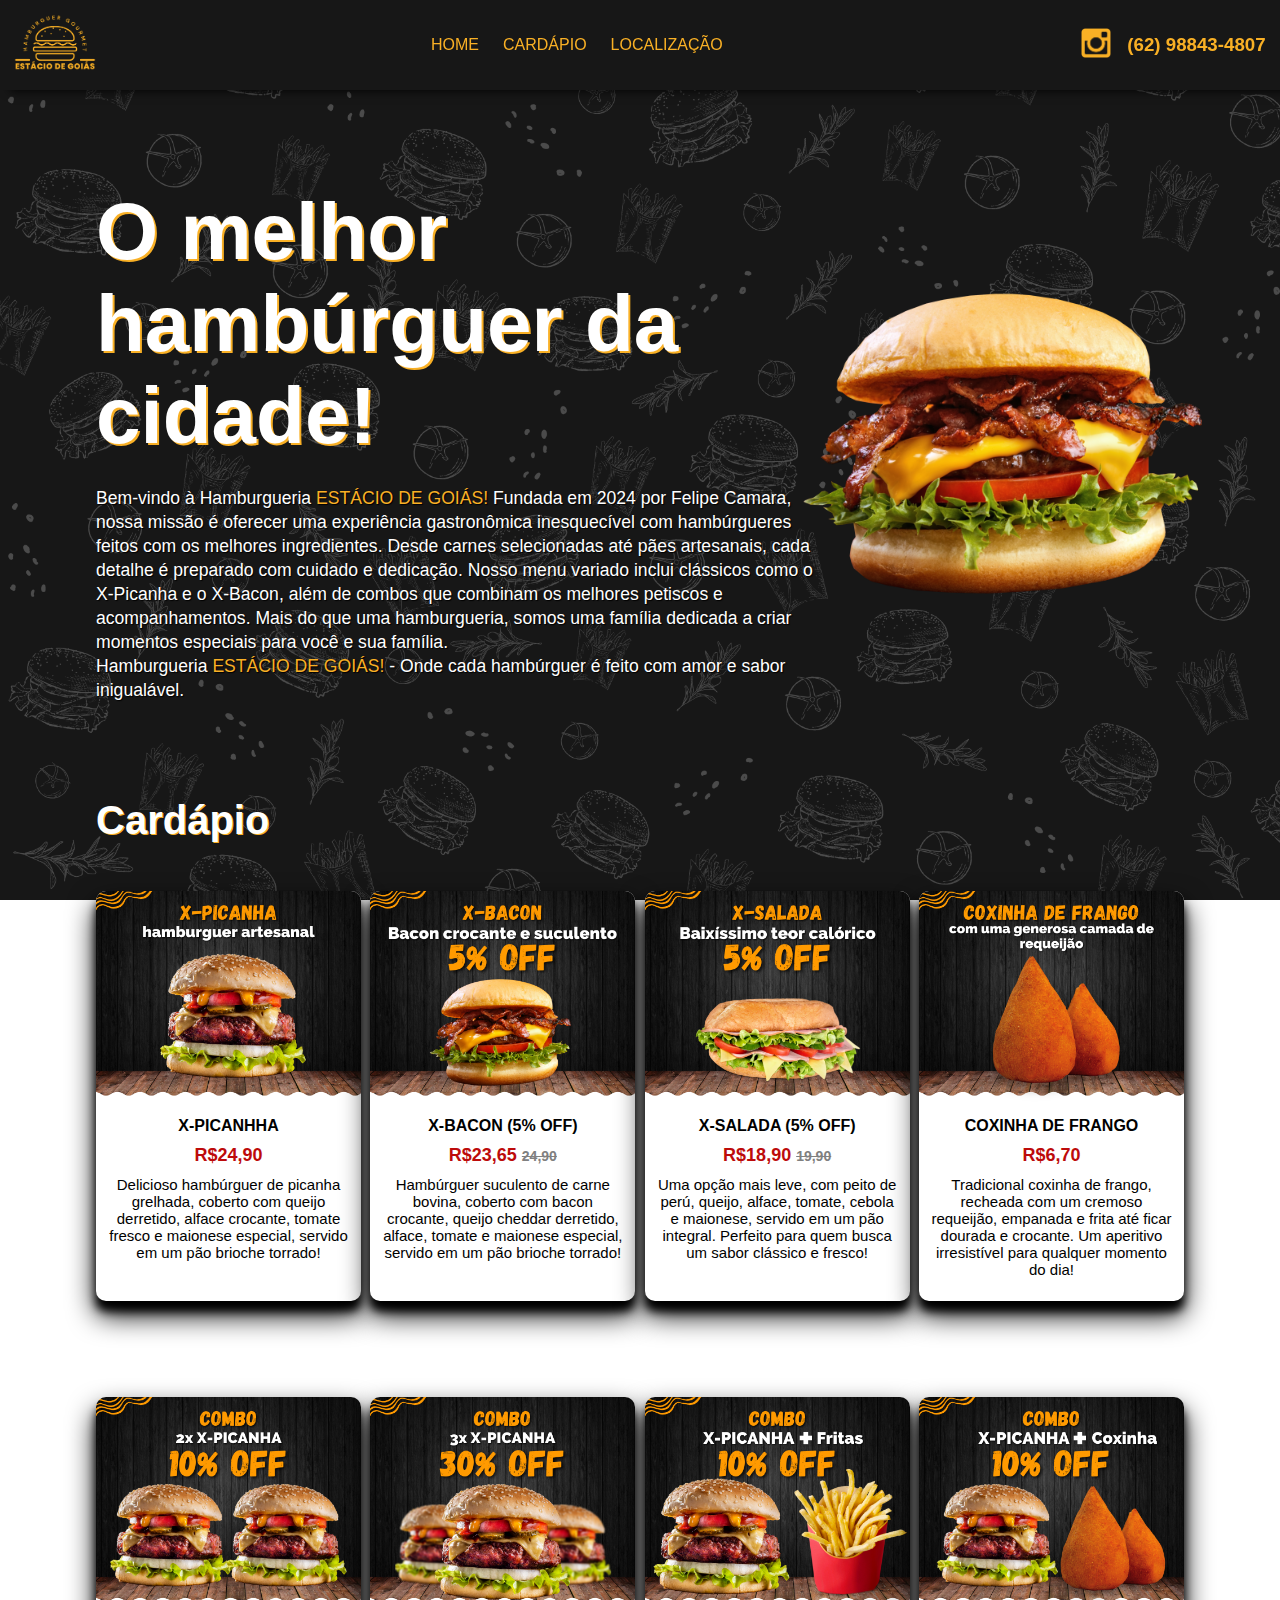
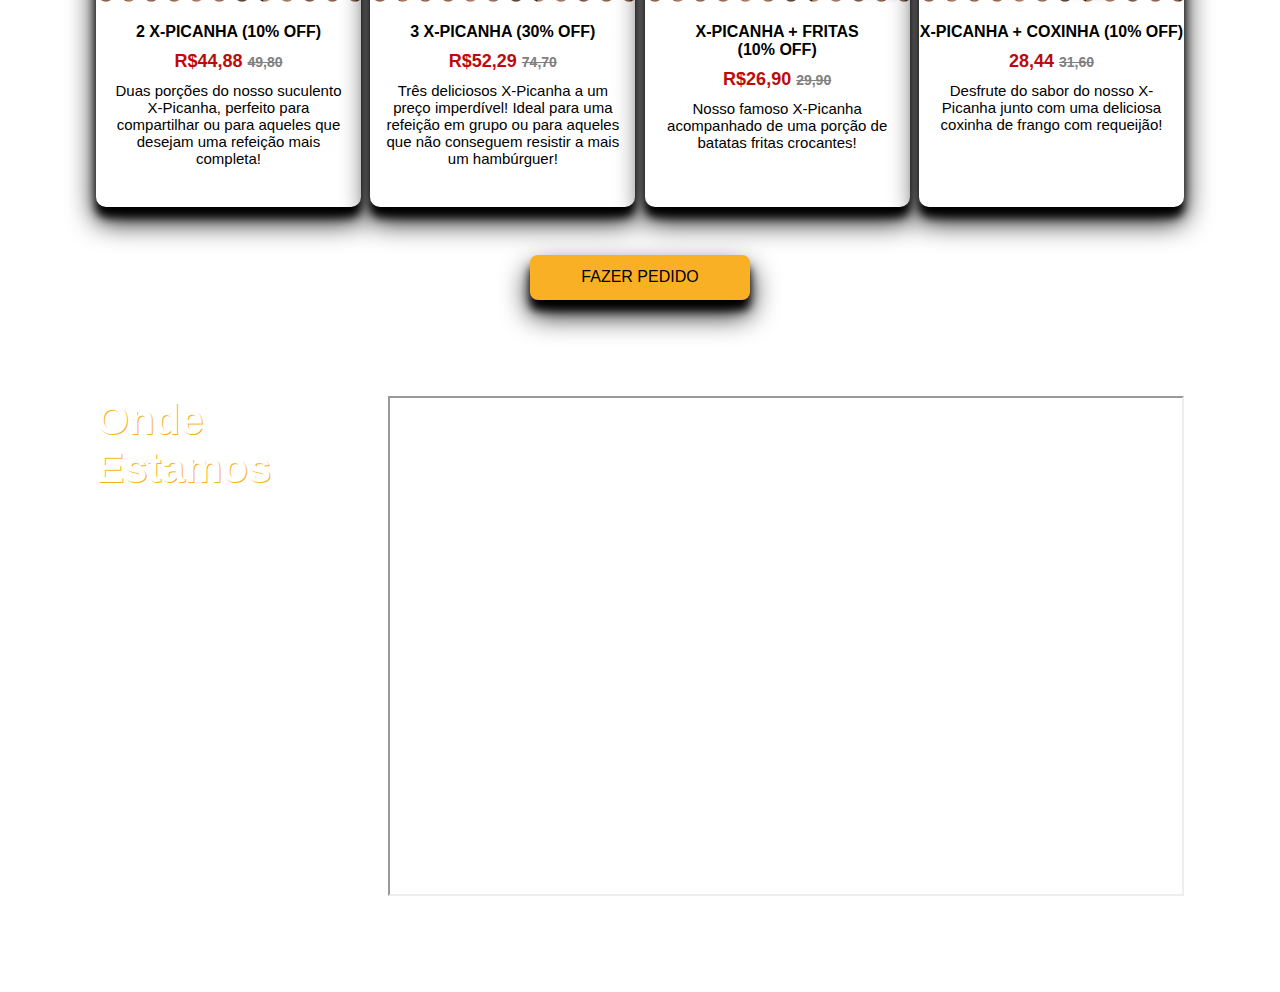
<file: index.html>
<!DOCTYPE html>
<html lang="pt-br">
<head>
    <meta charset="UTF-8">
    <meta name="viewport" content="width=device-width, initial-scale=1.0">
    <link rel="stylesheet" href="style.css">
    <link rel="shortcut icon" href="imagens/hamburguer.ico" type="image/x-icon">
    <title>Hambúrguer Gourmet - Estácio de GOIÁS</title>
    <div id="home"></div>
</head>
<body>
    <!--Cabeçalho-->
    <div class="cabeçalho">
        <div class="conteudo_cabeçalho">
            <div class="logo">
            <img src="imagens/Logo escura.png" alt="">
            </div>
            <nav>
                <ul>
                <li><a href="index.html">HOME</a></li>
                <li><a href="#cardapio">CARDÁPIO</a></LI>
                <li><a href="#local">LOCALIZAÇÃO</a></li>
                </ul>
            </nav>
            <div class="instagram">
                <a class="logo_insta" href="https://www.instagram.com/estacio_goias/">
                    <img src="imagens/instagram.png" alt="">
                </a>
                <h3>(62) 98843-4807</h3>
            </div>
        </div>
    </div>
    <!--Tela inicial-->
    <header>
        <div class="header-inner-content">
            <div class="header-bottom-side">
                <div class="header-bottom-side-left">
                    <h1>O melhor hambúrguer da cidade!</h1>
                    <p>Bem-vindo à Hamburgueria <span class="name">ESTÁCIO DE GOIÁS!</span> Fundada em 2024 por Felipe Camara, nossa missão é oferecer uma experiência gastronômica inesquecível com hambúrgueres feitos com os melhores ingredientes. Desde carnes selecionadas até pães artesanais, cada detalhe é preparado com cuidado e dedicação. Nosso menu variado inclui clássicos como o X-Picanha e o X-Bacon, além de combos que combinam os melhores petiscos e acompanhamentos. Mais do que uma hamburgueria, somos uma família dedicada a criar momentos especiais para você e sua família.<br>Hamburgueria <span class="name">ESTÁCIO DE GOIÁS!</span> - Onde cada hambúrguer é feito com amor e sabor inigualável.</p>
                </div>
                <div class="header-bottom-side-right">
                    <img src="imagens/capa.png" alt="">
                </div>
            </div>
        </div>
    </header>
    <!--Cardapio-->
    
    <div class="div-mae-cardapio">
        <h1 id="cardapio" class="cardapio">Cardápio</h1>
        <div class="main">
            <div class="card card1">
                <img src="imagens/1.png" alt="">
                <h4>X-PICANHHA</h4>
                <h5>R$24,90</h5>
                <p>Delicioso hambúrguer de picanha grelhada, coberto com queijo derretido, alface crocante, tomate fresco e maionese especial, servido em um pão brioche torrado!</p>
            </div>
            <div class="card card2">
                <img src="imagens/2.png" alt="">
                <h4>X-BACON (5% OFF)</h4>
                <h5>R$23,65 <span><s>24,90</s></span></h5>
                <p>Hambúrguer suculento de carne bovina, coberto com bacon crocante, queijo cheddar derretido, alface, tomate e maionese especial, servido em um pão brioche torrado!</p>
            </div>
            <div class="card card3">
                <img src="imagens/3.png" alt="">
                <h4>X-SALADA (5% OFF)</h4>
                <h5>R$18,90 <span><s>19,90</s></span></h5>
                <p>Uma opção mais leve, com peito de perú, queijo, alface, tomate, cebola e maionese, servido em um pão integral. Perfeito para quem busca um sabor clássico e fresco!</p>
            </div>
            <div class="card card4">
                <img src="imagens/4.png" alt="">
                <h4>COXINHA DE FRANGO</h4>
                <h5>R$6,70</h5>
                <p>Tradicional coxinha de frango, recheada com um cremoso requeijão, empanada e frita até ficar dourada e crocante. Um aperitivo irresistível para qualquer momento do dia!</p>
            </div>
        </div> 
        <div class="main">
            <div class="card card5">
                <img src="imagens/5.png" alt="">
                <h4>2 X-PICANHA (10% OFF)</h4>
                <h5>R$44,88 <span><s>49,80</s></span></h5>
                <p>Duas porções do nosso suculento X-Picanha, perfeito para compartilhar ou para aqueles que desejam uma refeição mais completa!</p>
            </div>
            <div class="card card6">
                <img src="imagens/6.png" alt="">
                <h4>3 X-PICANHA (30% OFF)</h4>
                <h5>R$52,29 <span><s>74,70</s></span></h5>
                <p>Três deliciosos X-Picanha a um preço imperdível! Ideal para uma refeição em grupo ou para aqueles que não conseguem resistir a mais um hambúrguer!</p>
            </div>
            <div class="card card7">
                <img src="imagens/7.png" alt="">
                <h4>X-PICANHA + FRITAS <br>(10% OFF)</h4>
                <h5>R$26,90 <span><s>29,90</s></span></h5>
                <p>Nosso famoso X-Picanha acompanhado de uma porção de batatas fritas crocantes!</p>
            </div>
            <div class="card card8">
                <img src="imagens/8.png" alt="">
                <h4>X-PICANHA + COXINHA (10% OFF)</h4>
                <h5>28,44 <span><s>31,60</s></span></h5>
                <p>Desfrute do sabor do nosso X-Picanha junto com uma deliciosa coxinha de frango com requeijão!</p>
            </div>
        </div>
    
    <div class="botao">
    <a href="pedido.html"><button class="pedido">FAZER PEDIDO</button></a>
    </div>
    </div>
    <!--Localizacao-->
    <div id="local" class="localizacao">
        <h1>Onde Estamos</h1>
        <iframe src="https://www.google.com/maps/embed?pb=!1m18!1m12!1m3!1d7250.63782662276!2d-49.26196464101145!3d-16.662109391612766!2m3!1f0!2f0!3f0!3m2!1i1024!2i768!4f13.1!3m3!1m2!1s0x935ef3c4558d23fb%3A0x37be808e8d4ccd9b!2zRXN0w6FjaW8gZGUgU8OhIGRlIEdvacOhcw!5e0!3m2!1spt-BR!2sbr!4v1716749789276!5m2!1spt-BR!2sbr" width="800" height="500" loading="lazy" referrerpolicy="no-referrer-when-downgrade"></iframe>
    </div>
</body>
</html>
</file>
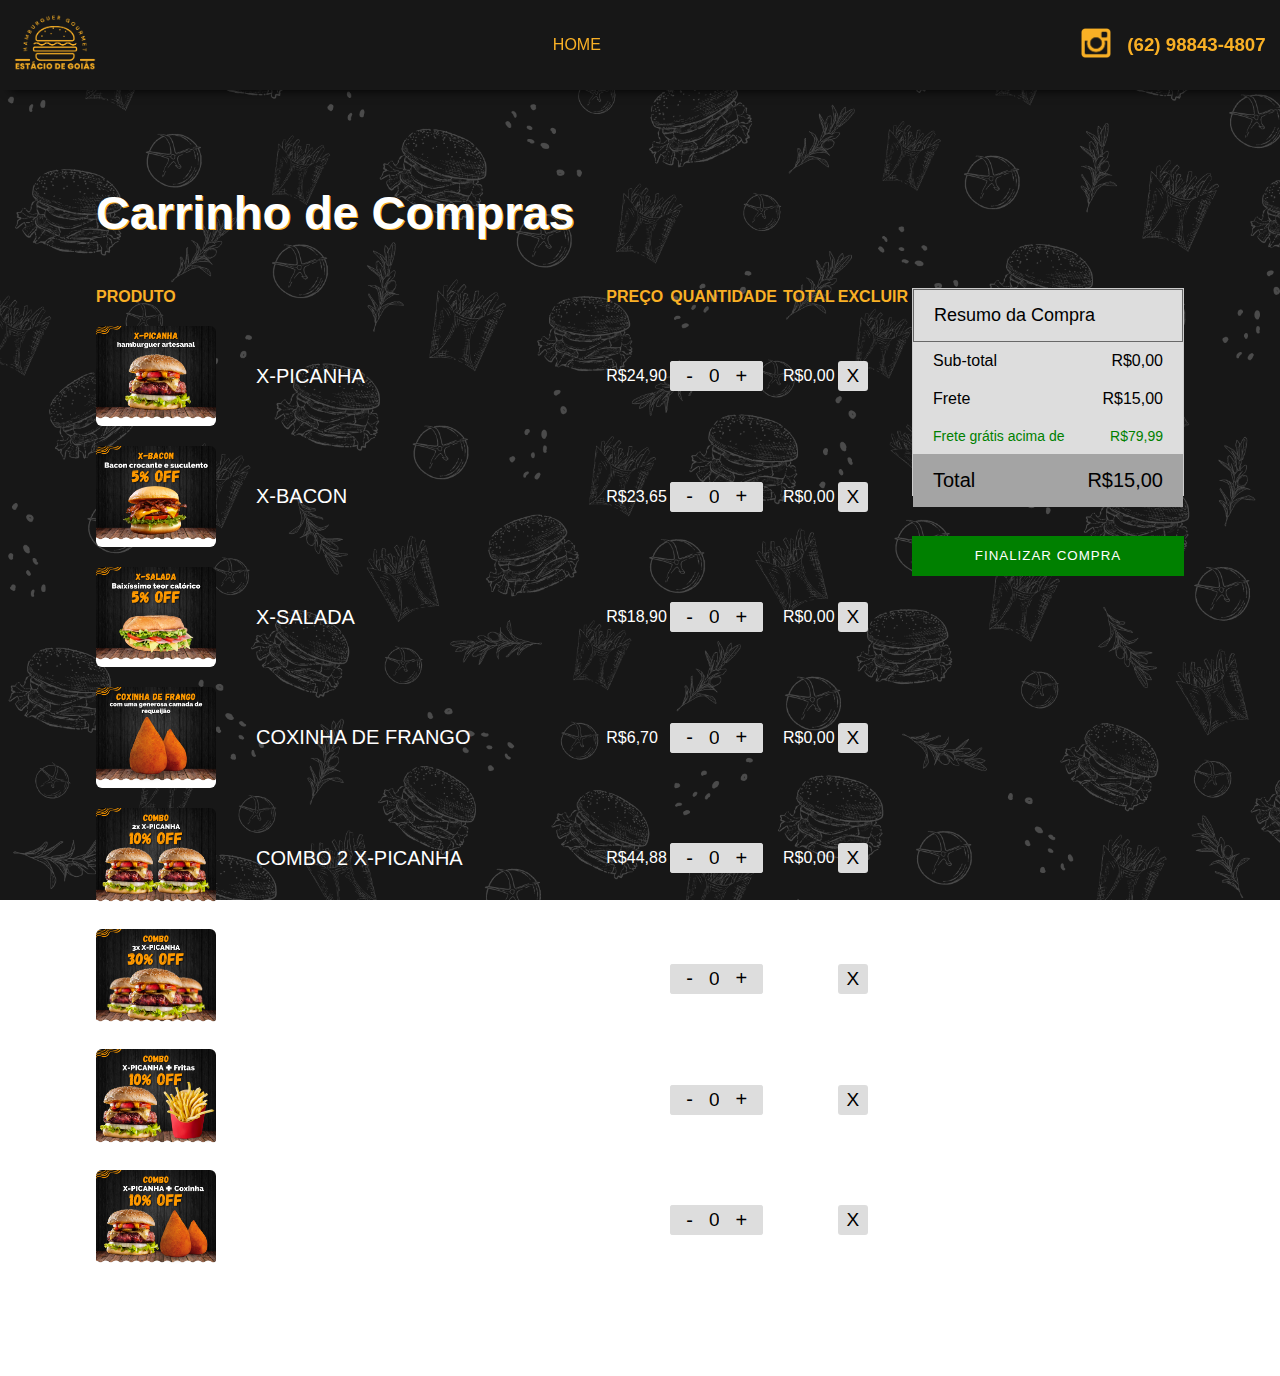
<file: pedido.html>
<!DOCTYPE html>
<html lang="pt-br">
<head>
    <meta charset="UTF-8">
    <meta name="viewport" content="width=device-width, initial-scale=1.0">
    <link rel="stylesheet" href="style.css">
    <link rel="shortcut icon" href="imagens/hamburguer.ico" type="image/x-icon">
    <title>Fazer Pedido</title>
</head>
<!--Cabeçalho-->
<div class="cabeçalho">
    <div class="conteudo_cabeçalho">
        <div class="logo">
        <img src="imagens/Logo escura.png" alt="">
        </div>
        <nav>
            <ul>
                <li><a href="index.html">HOME</a></li>
            </ul>
        </nav>
        <div class="instagram">
            <a class="logo_insta" href="https://www.instagram.com/estacio_goias/">
                <img src="imagens/instagram.png" alt="">
            </a>
            <h3>(62) 98843-4807</h3>
        </div>
    </div>
</div>
<main class="carrinho">
    <div class="page-title"><h3>Carrinho de Compras</h3></div>
    <div class="conteudo-carrinho">
        <section>
            <table>
                <thead>
                    <tr>
                        <th>produto</th>
                        <th>preço</th>
                        <th>quantidade</th>
                        <th>total</th>
                        <th>excluir</th>
                    </tr>
                </thead>
                <tbody>
                    <tr>
                        <td>
                            <div class="produto">
                                <img src="imagens/1.png" alt="">
                                <div class="info">
                                    <p class="nome">X-PICANHA</p>
                                </div>
                            </div>
                        </td>
                        <td>R$24,90</td>
                        <td>
                            <div class="qty">
                                <button class="decrease">-</button>
                                <span class="quantity">0</span>
                                <button class="increase">+</button>
                            </div>
                        </td>
                        <td class="total">R$0,00</td>
                        <td>
                            <button class="remove">X</button>
                        </td>
                    </tr>
                    <tr>
                        <td>
                            <div class="produto">
                                <img src="imagens/2.png" alt="">
                                <div class="info">
                                    <p class="nome">X-BACON</p>
                                </div>
                            </div>
                        </td>
                        <td>R$23,65</td>
                        <td>
                            <div class="qty">
                                <button class="decrease">-</button>
                                <span class="quantity">0</span>
                                <button class="increase">+</button>
                            </div>
                        </td>
                        <td class="total">R$0,00</td>
                        <td>
                            <button class="remove">X</button>
                        </td>
                    </tr>
                    <tr>
                        <td>
                            <div class="produto">
                                <img src="imagens/3.png" alt="">
                                <div class="info">
                                    <p class="nome">X-SALADA</p>
                                </div>
                            </div>
                        </td>
                        <td>R$18,90</td>
                        <td>
                            <div class="qty">
                                <button class="decrease">-</button>
                                <span class="quantity">0</span>
                                <button class="increase">+</button>
                            </div>
                        </td>
                        <td class="total">R$0,00</td>
                        <td>
                            <button class="remove">X</button>
                        </td>
                    </tr>
                    <tr>
                        <td>
                            <div class="produto">
                                <img src="imagens/4.png" alt="">
                                <div class="info">
                                    <p class="nome">COXINHA DE FRANGO</p>
                                </div>
                            </div>
                        </td>
                        <td>R$6,70</td>
                        <td>
                            <div class="qty">
                                <button class="decrease">-</button>
                                <span class="quantity">0</span>
                                <button class="increase">+</button>
                            </div>
                        </td>
                        <td class="total">R$0,00</td>
                        <td>
                            <button class="remove">X</button>
                        </td>
                    </tr>
                    <tr>
                        <td>
                            <div class="produto">
                                <img src="imagens/5.png" alt="">
                                <div class="info">
                                    <p class="nome">COMBO 2 X-PICANHA</p>
                                </div>
                            </div>
                        </td>
                        <td>R$44,88</td>
                        <td>
                            <div class="qty">
                                <button class="decrease">-</button>
                                <span class="quantity">0</span>
                                <button class="increase">+</button>
                            </div>
                        </td>
                        <td class="total">R$0,00</td>
                        <td>
                            <button class="remove">X</button>
                        </td>
                    </tr>
                    <tr>
                        <td>
                            <div class="produto">
                                <img src="imagens/6.png" alt="">
                                <div class="info">
                                    <p class="nome">COMBO 3 X-PICANHA</p>
                                </div>
                            </div>
                        </td>
                        <td>R$52,29</td>
                        <td>
                            <div class="qty">
                                <button class="decrease">-</button>
                                <span class="quantity">0</span>
                                <button class="increase">+</button>
                            </div>
                        </td>
                        <td class="total">R$0,00</td>
                        <td>
                            <button class="remove">X</button>
                        </td>
                    </tr>
                    <tr>
                        <td>
                            <div class="produto">
                                <img src="imagens/7.png" alt="">
                                <div class="info">
                                    <p class="nome">COMBO X-PICANHA + FRITAS</p>
                                </div>
                            </div>
                        </td>
                        <td>R$26,90</td>
                        <td>
                            <div class="qty">
                                <button class="decrease">-</button>
                                <span class="quantity">0</span>
                                <button class="increase">+</button>
                            </div>
                        </td>
                        <td class="total">R$0,00</td>
                        <td>
                            <button class="remove">X</button>
                        </td>
                    </tr>
                    <tr>
                        <td>
                            <div class="produto">
                                <img src="imagens/8.png" alt="">
                                <div class="info">
                                    <p class="nome">COMBO X-PICANHA + COXINHA</p>
                                </div>
                            </div>
                        </td>
                        <td>R$28,44</td>
                        <td>
                            <div class="qty">
                                <button class="decrease">-</button>
                                <span class="quantity">0</span>
                                <button class="increase">+</button>
                            </div>
                        </td>
                        <td class="total">R$0,00</td>
                        <td>
                            <button class="remove">X</button>
                        </td>
                    </tr>
                </tbody>
            </table>
        </section>
        <aside>
            <div class="box">
                <header class="resumo">Resumo da Compra</header>
                <div>
                    <div class="info">
                        <span>Sub-total</span>
                        <span id="subtotal">R$0,00</span>
                    </div>
                    <div class="info">
                        <span>Frete</span>
                        <span>R$15,00</span>
                    </div>
                    <div class="info frete">
                        <span class="frete">Frete grátis acima de</span>
                        <span class="frete">R$79,99</span>
                    </div>
                </div>
                <footer>
                    <span>Total</span>
                    <span id="total">0,00</span>
                </footer>
            </div>
            <div>
                <button class="finalizar">Finalizar Compra</button>
            </div>
        </aside>
    </div>
</main>
<script src="script.js"></script>
</body>
</html>
</file>
<file: style.css>
*{
    box-sizing: border-box;
    padding: 0;
    margin: 0;
}

body{
    background-image: url(imagens/fundo\ 1.png);
    background-size: 100%;
    background-attachment: fixed;
    font-family: Verdana, Geneva, Tahoma, sans-serif;
}

button{
    cursor: pointer;
}

/*Criando uma barra de navegacao*/
.conteudo_cabeçalho{
    max-width: 1300px;
    margin-left: auto;
    margin-right: auto;
}

.instagram{
    align-items: center;
    display: flex;
    transition: transform 0.2s;
}

.logo_insta{
    transition: transform 0.2s;
}

.logo_insta:hover{
    transform: scale(1.1);
}

.instagram img{
    width: 30px;
    margin-right: 1rem;
}

.cabeçalho>div{
    display: flex;
    align-items: center;
    justify-content: space-between;
}

div img{
    width: 82px;
}

.cabeçalho{
    color: #f9b025;
    background-color: #171717;
    box-shadow: 10px 0px 10px black;
    padding: 0.9rem;
    position: sticky;
    top: 0;
}

nav ul{
    display: flex;
    list-style: none;
    align-items: center;
}

nav ul li{
    margin-right: 1.5rem;
}

nav ul li:hover{
    transform: translateY(-Spx);
    transition: all 0.2s;
    font-weight: bold;
}

.cabeçalho ul li a{
    color: #f9b025;
    text-decoration: none;
}

/*Criando a pagina home*/
.header-bottom-side{
    display: flex;
    align-items: center;
    justify-self: center;
    padding: 6rem;
}

.header-bottom-side-left{
    height: 100%;
    flex-basis: 100%;
}

.header-bottom-side-left h1{
    color: white;
    margin-top: 0;
    font-size: 5rem;
    margin-bottom: 1.5rem;
    text-shadow: 2px 2px #f9b025;
}

.header-bottom-side-left p{
    color: white;
    font-family: arial;
    font-size: 1.1rem;
    line-height: 1.5rem;
    text-shadow: 1px 1px 1px #000000;
}

.name{
    color: #f9b025;
}

.header-bottom-side-right{
    flex-basis: 50%;
    display: flex;
    align-items: center;
    justify-content: center;
}

.header-bottom-side-right img{
    width: 110%;
}

/*Criando o cardapio*/

.cardapio{
    font-size: 2.5rem;
    margin-left: 6rem;
    color: white;
    text-shadow: 1px 1px#f9b025;
}

.main{
    display: flex;
    justify-content: space-between;
    padding-left: 6rem;
    padding-right: 6rem;
    padding-top: 3rem;
    padding-bottom: 3rem;
}

.card{
    background-color: white;
    color: #000000;
    height: 410px;
    width:265px;
    border-radius: 10px;
    box-shadow: rgb(0, 0, 0) 0px 14px 28px, rgb(0, 0, 0) 0px 10px 10px;
    text-align: center;
}

.card img{
    width: 100%;
    border-radius: 10px;
}

.card p{
    font-size: 15px;
    padding: 10px 10px;
}

.main h5{
    padding-top: 10px;
    color: rgb(189, 11, 11);
    font-size: 18px;
}
.main span{
    font-size: 14px;
    color: gray;
}

.botao{
    display: flex;
    align-items: center;
    justify-content: center;
}

.pedido{
    display: inline-block;
    transition: transform 0.2s;
    background-color: #f9b025;
    border: none;
    border-radius: 8px;
    height: 45px;
    width: 220px;
    font-size: 1rem;
    box-shadow: rgb(0, 0, 0) 0px 14px 28px, rgb(0, 0, 0) 0px 10px 10px;
}

.pedido:hover{
    transform: translateY(-10px);
}

/*localizacao e redes sociais*/
.localizacao{

    justify-content: space-around;
    display: flex;
    padding: 6rem;
    color: white;
    
    font-size: 21px;
    text-shadow: 1px 1px#f9b025;
}

/*Carrinho de compras*/
.carrinho{
    color: white;
    padding: 6rem;
}

.page-title{
    color: white;
    font-size: 2.5rem;
    margin-bottom: 3rem;
    text-shadow: 1px 1px#f9b025;

}

.conteudo-carrinho{
    
    display: flex;
}

section{
    flex: 1;
}

table{
    width: 100%;
    border-collapse: collapse;
}

thead tr th{
    text-align: left;
    padding-bottom: 10px;
    text-transform: uppercase;
    color: #f9b025;
}

.produto{
    display: flex;
    align-items: center;
}

.produto img{
    width: 120px;
    border-radius: 6px;
}

tbody tr td{
    padding: 10px 0;
}

.nome{
    font-size: 20px;
    margin-left: 20px;
}

.remove{
    background: #ddd;
    border: 0;
    width: 30px;
    height: 30px;
    border-radius: 3px;
    font-size: 19px;
}

.remove:hover{
    background-color: #ccc;
}

.qty{
    background: #ddd;
    display: inline-flex;
    color: #000000;
    align-items: center;
    font-size: 19px;
    height: 30px;
    min-width: 66px;
    justify-content: space-around;
    border-radius: 3px;
    height: 30px;
}

.qty button{
    border: none;
    background-color: #ddd;
    font-size: 20px;
    padding: 0 16px;
    height: 100%;
    border-radius: 3px;
}

.qty button:hover{
    background: #ccc;
}

/*resumo da compra*/
.resumo{
    padding: 15px 20px;
    font-size: 18px;
    border: 1px solid #686868;
}

.preço-final{
    color:  rgb(189, 11, 11);
}

.finalizar{
    background-color: green;
    width: 100%;
    height: 40px;
    color: white;
    border: none;
    text-transform: uppercase;
    letter-spacing: 1px;
    margin-top: 40px;
}

.finalizar:hover{
    background-color: rgb(0, 182, 0);
}

aside{
    background-color: gray;
    height: 13rem;
    width: 17rem;
}

.box{
    height: 100%;
    color: #000000;
    border: 1px solid #ccc;
    background: #ddd;
}

.info{
    padding: 10px 20px;
    display: flex;
    justify-content: space-between;
}

.info .frete{
    font-size: 14px;
    color: green;
}

footer{
    display: flex;
    padding: 15px 20px;
    background: #a4a4a4;
    font-size: 20px;
    justify-content: space-between;
}
</file>
